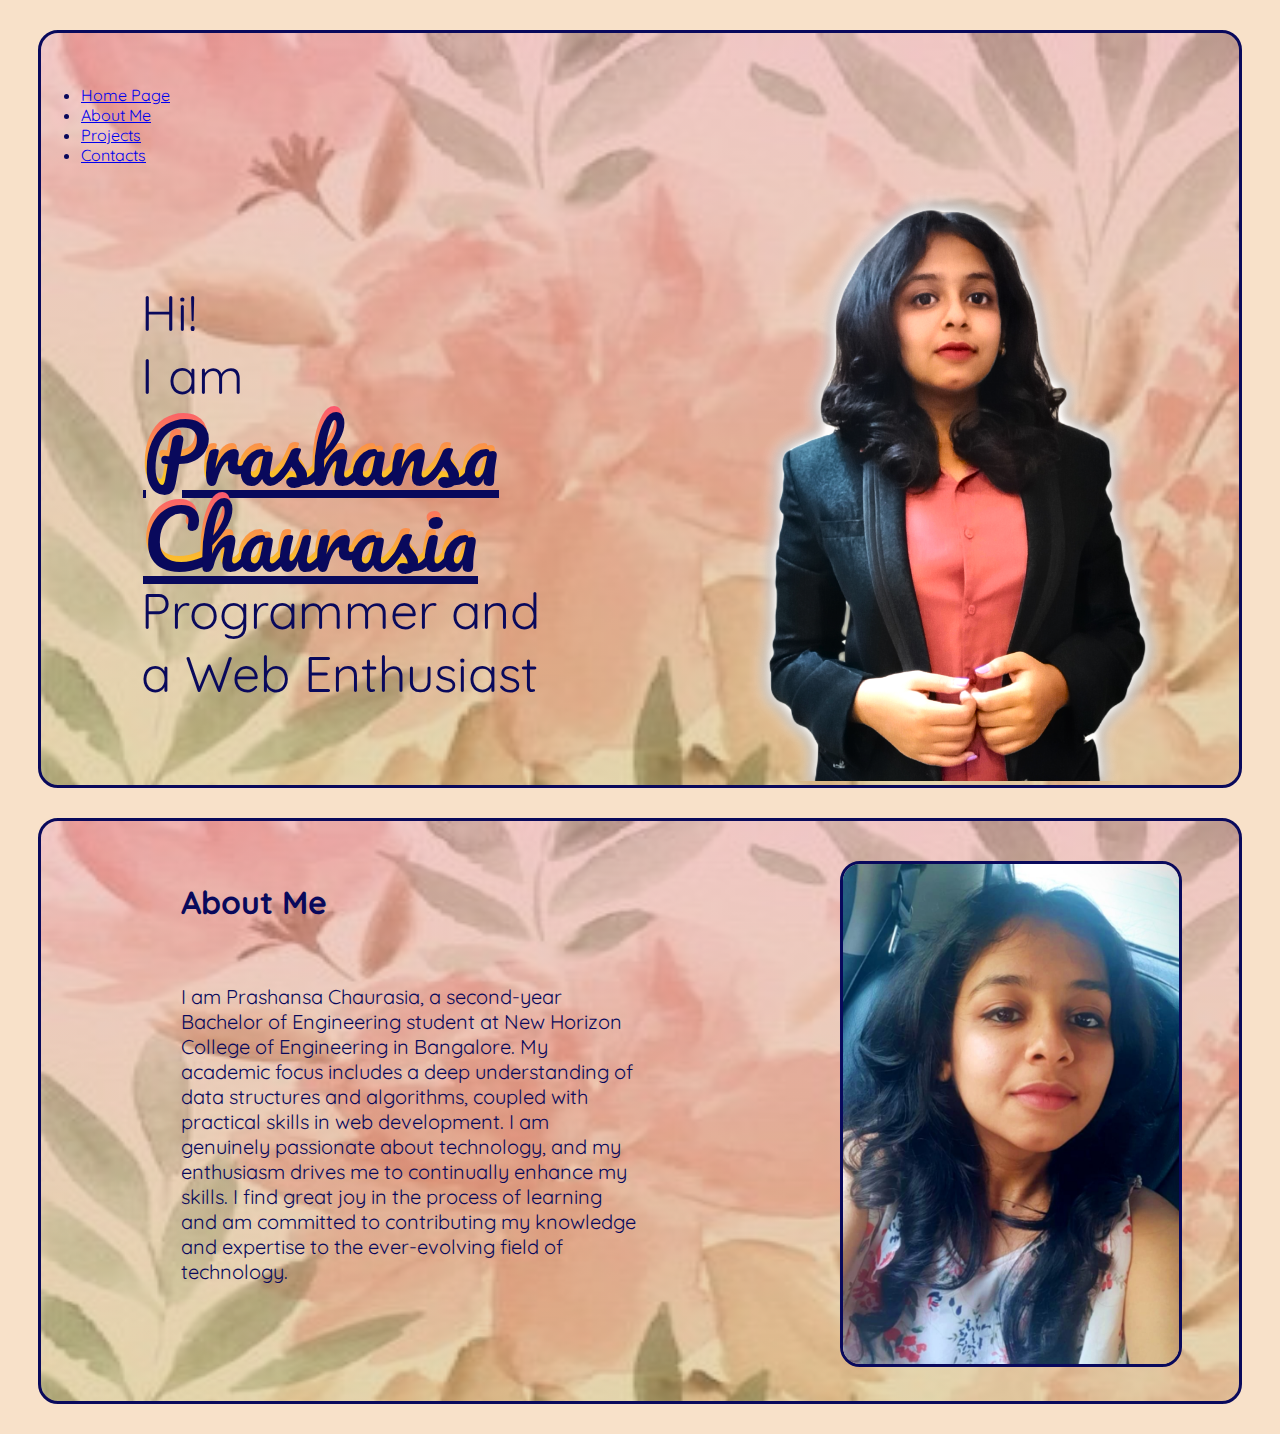
<file: index.html>
<!DOCTYPE html>
<html lang="en">
<head>
    <meta charset="UTF-8">
    <meta name="viewport" content="width=device-width, initial-scale=1.0">
    <title>Personal Website</title>
    <link href="https://cdn.jsdelivr.net/npm/bootstrap@5.3.2/dist/css/bootstrap.min.css" rel="stylesheet" 
    integrity="sha384-T3c6CoIi6uLrA9TneNEoa7RxnatzjcDSCmG1MXxSR1GAsXEV/Dwwykc2MPK8M2HN" crossorigin="anonymous">
    <script src="https://cdn.jsdelivr.net/npm/bootstrap@5.3.2/dist/js/bootstrap.bundle.min.js" 
    integrity="sha384-C6RzsynM9kWDrMNeT87bh95OGNyZPhcTNXj1NW7RuBCsyN/o0jlpcV8Qyq46cDfL" 
    crossorigin="anonymous"></script>

<link href="https://fonts.googleapis.com/css2?family=Honk&display=swap" rel="stylesheet">
    
    <link rel="stylesheet" href="style.css">
    <link rel="preconnect" href="https://fonts.googleapis.com">
    <link rel="preconnect" href="https://fonts.gstatic.com" crossorigin>
    <link href="https://fonts.googleapis.com/css2?family=Yeseva+One&display=swap" rel="stylesheet">
    <link href="https://fonts.googleapis.com/css2?family=Honk&display=swap" rel="stylesheet">
    <link href="https://fonts.googleapis.com/css2?family=Quicksand:wght@700&display=swap" rel="stylesheet">
    <link href="https://fonts.googleapis.com/css2?family=Pacifico&display=swap" rel="stylesheet">

</head>
<body>
    <div class="a gradient-background">
      
        <header class="p-3 mb-3 border-bottom">
            
              <div class="d-flex flex-wrap align-items-center justify-content-center justify-content-lg-start">
                <a href="/" class="d-flex align-items-center mb-2 mb-lg-0 link-body-emphasis text-decoration-none">
                  <svg class="bi me-2" width="40" height="32" role="img" aria-label="Bootstrap"><use xlink:href="#bootstrap"></use></svg>
                </a>
        
                <ul class="nav col-12 col-lg-auto me-lg-auto mb-2 justify-content-center mb-md-0">
                  <li><a href="./index.html" class="nav-link px-2 link-secondary ">Home Page</a></li>
                  <li><a href="#aboutme" class="nav-link px-2 link-body-emphasis">About Me</a></li>
                  <li><a href="./projects.html" class="nav-link px-2 link-body-emphasis">Projects</a></li>
                  <li><a href="./contact.html" class="nav-link px-2 link-body-emphasis">Contacts</a></li>
                
                </ul>          
              </div>
            </header>
       
     <div class="div1">
        <div class="maintext">           
          <p class="text"> Hi!<br>I am <span class="name"><a href="#aboutme" style="color: rgb(9, 9, 92);">Prashansa Chaurasia</a></span> <br> Programmer and a Web Enthusiast</p>
        </div>
        <div class="myimage">
          <img src="./mypic.png" height="600px">
        </div>
    </div>   
  </div>

  
  <div id="aboutme" class="b gradient-background">
    
    <div class="div3">
      <div>
      <h1 style="margin-left: 100px;">About Me</h1>
      <br>
      <p class="myinfo" style="margin-left: 100px;font-size: 20px;">I am Prashansa Chaurasia, a second-year Bachelor of Engineering student at New Horizon College of Engineering in Bangalore. 
        My academic focus includes a deep understanding of data structures and algorithms, coupled with practical skills in web development.
         I am genuinely passionate about technology, and my enthusiasm drives me to continually enhance my skills. 
         I find great joy in the process of learning and am committed to contributing my knowledge and expertise to the ever-evolving field of technology.</p>
        </div>
      <img class="myimage2" src="./mypic2.jpg" height="500px" style="border-radius: 20px;   border-style: solid;
      border-width:medium;margin-left: 200px;">
    </div>


  </div>



  <script src="https://ajax.googleapis.com/ajax/libs/jquery/3.7.1/jquery.min.js"></script>
  <script src="./index.js"></script>
</body>
</html>
</file>
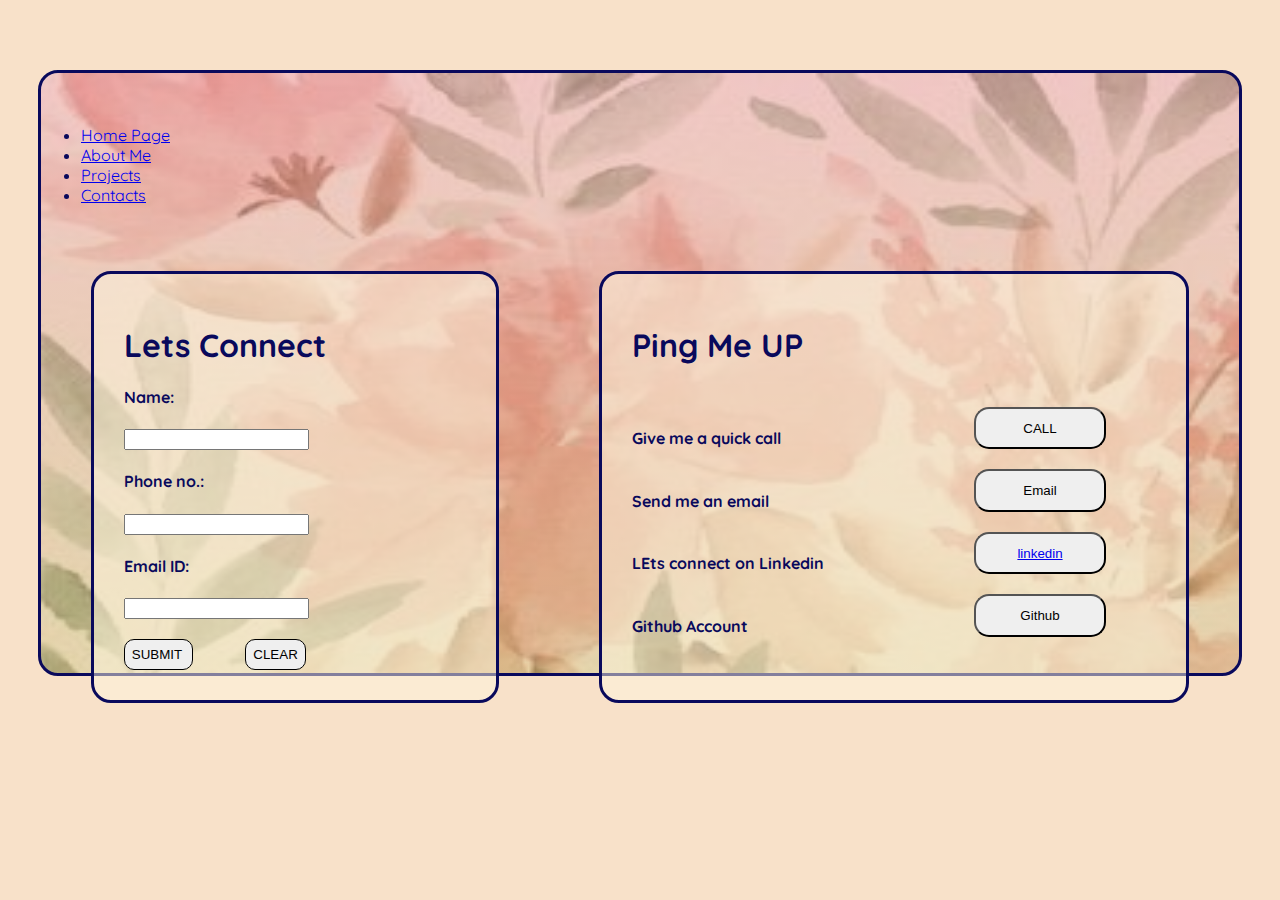
<file: contact.html>
<!DOCTYPE html>
<html lang="en">
<head>
    <meta charset="UTF-8">
    <meta name="viewport" content="width=device-width, initial-scale=1.0">
    <title>Personal Website</title>
    <link href="https://cdn.jsdelivr.net/npm/bootstrap@5.3.2/dist/css/bootstrap.min.css" rel="stylesheet" 
    integrity="sha384-T3c6CoIi6uLrA9TneNEoa7RxnatzjcDSCmG1MXxSR1GAsXEV/Dwwykc2MPK8M2HN" crossorigin="anonymous">
    <script src="https://cdn.jsdelivr.net/npm/bootstrap@5.3.2/dist/js/bootstrap.bundle.min.js" 
    integrity="sha384-C6RzsynM9kWDrMNeT87bh95OGNyZPhcTNXj1NW7RuBCsyN/o0jlpcV8Qyq46cDfL" 
    crossorigin="anonymous"></script>

<link href="https://fonts.googleapis.com/css2?family=Honk&display=swap" rel="stylesheet">
    
    <link rel="stylesheet" href="style.css">
    <link rel="preconnect" href="https://fonts.googleapis.com">
    <link rel="preconnect" href="https://fonts.gstatic.com" crossorigin>
    <link href="https://fonts.googleapis.com/css2?family=Yeseva+One&display=swap" rel="stylesheet">
    <link href="https://fonts.googleapis.com/css2?family=Honk&display=swap" rel="stylesheet">
    <link href="https://fonts.googleapis.com/css2?family=Quicksand:wght@700&display=swap" rel="stylesheet">
    <link href="https://fonts.googleapis.com/css2?family=Pacifico&display=swap" rel="stylesheet">
</head>
<body>
    <div class="a gradient-background" style="height: 600px;margin-top: 70px;">
        <header class="p-3 mb-3 border-bottom">
            
            <div class="d-flex flex-wrap align-items-center justify-content-center justify-content-lg-start">
              <a href="/" class="d-flex align-items-center mb-2 mb-lg-0 link-body-emphasis text-decoration-none">
                <svg class="bi me-2" width="40" height="32" role="img" aria-label="Bootstrap"><use xlink:href="#bootstrap"></use></svg>
              </a>
      
              <ul class="nav col-12 col-lg-auto me-lg-auto mb-2 justify-content-center mb-md-0">
                <li><a href="./index.html" class="nav-link px-2 link-secondary ">Home Page</a></li>
                <li><a href="#aboutme" class="nav-link px-2 link-body-emphasis">About Me</a></li>
                <li><a href="./projects.html" class="nav-link px-2 link-body-emphasis">Projects</a></li>
                <li><a href="./contact.html" class="nav-link px-2 link-body-emphasis">Contacts</a></li>
                
              </ul>          
            </div>
          </header>
    
        
        <div class="contacts">
         
         <div class="connectform">
            <form method="get">
                <h1><strong>Lets Connect</strong></h1>
        
                <h4>Name:</h4>
                <input type="text" required>
                
                <h4>Phone no.:</h4>
                <input type="text" required>
                
                <h4>Email ID:</h4>
                <input type="email" required>
                
                <br>
                <br>
                <input type="submit" name="submit" value="SUBMIT " formaction="thankyou.html" style=" border-radius: 10px;
                border-style: solid;
                border-width:thin; padding: 2%;">
                &nbsp; &nbsp; &nbsp; &nbsp; &nbsp; &nbsp;
                <input type="reset" name="reset" value="CLEAR"style=" border-radius: 10px;
                border-style: solid;
                border-width:thin; padding: 2%;">
        
                </form>
                


         </div>

        
         <div class="mydetails">
            <h1>Ping Me UP</h1>
            <br>
            <div class="mydetail-innerdiv">    
            <h4>Give me a quick call</h4>
            <button style="margin-left: 80px;margin-right: 50px;border-radius: 15px; margin-bottom: 20px;">CALL</button>
            <h4>Send me an email</h4>
            <button style="margin-left: 80px;margin-right: 50px;border-radius: 15px; margin-bottom: 20px;">Email</button>
            <h4>LEts connect on Linkedin</h4>
             <button style="margin-left: 80px;margin-right: 50px;border-radius: 15px;margin-bottom: 20px;"> <a href="https://www.linkedin.com/in/prashansa-chaurasia17/" >linkedin</a></button>
            <h4>Github Account</h4>
            <button style="margin-left: 80px;margin-right: 50px;border-radius: 15px;margin-bottom: 20px;">Github</button>
        </div>      

         </div>
      </div>
</body>
</file>
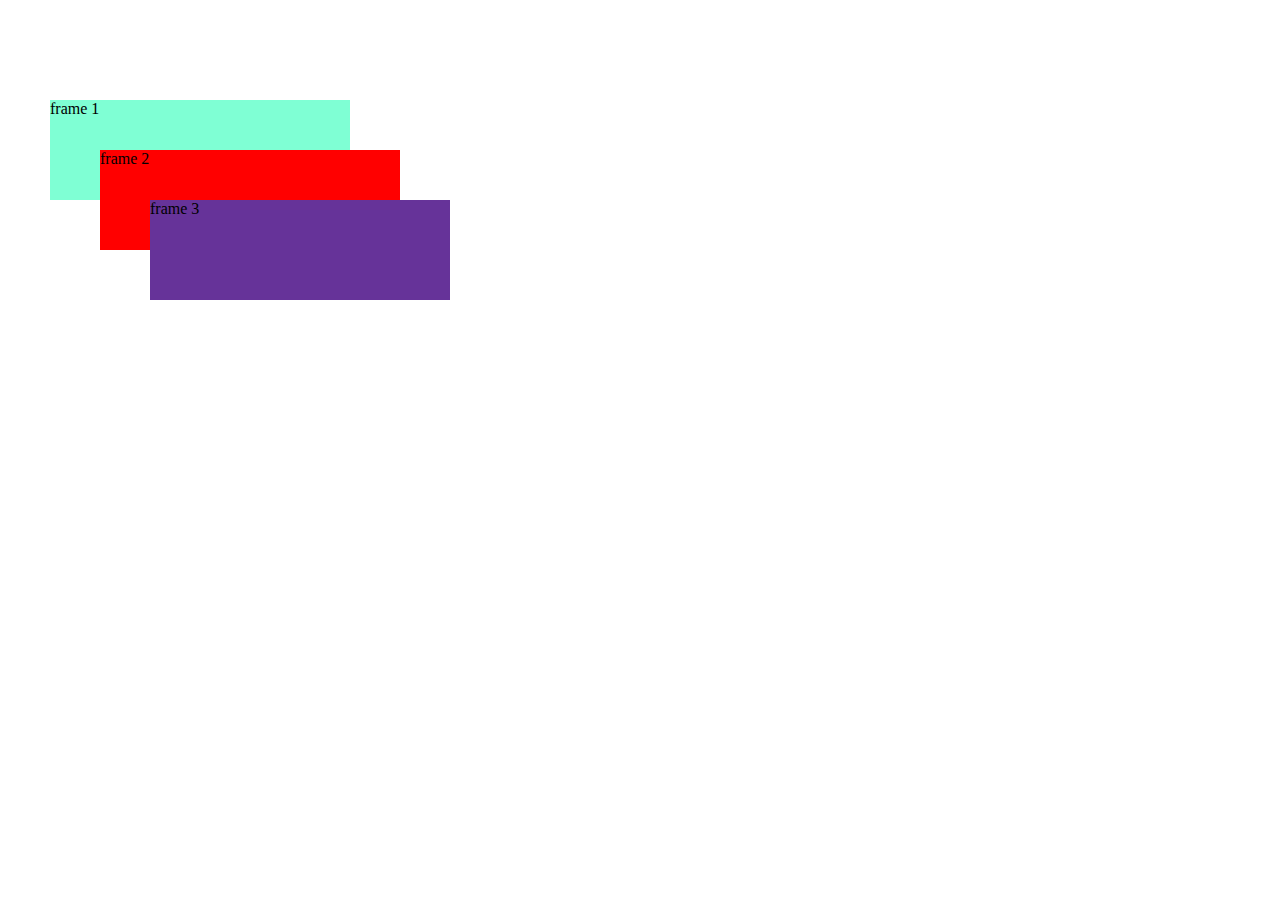
<file: practice.html>
<!DOCTYPE html>
<html lang="en">
<head>
    <meta charset="UTF-8">
    <meta name="viewport" content="width=device-width, initial-scale=1.0">
    <title>Document</title>
    <style>
        div{
            height: 100px;
            width:300px;
            position: absolute;
        }
        .one{
            background-color: aquamarine;
            top: 100px;
            left:50px
        }
        .two{
            background-color:red;
            top: 150px;
            left:100px
        }
        .three{
            background-color:rebeccapurple;
            top: 200px;
            left:150px
        }
    </style>
    <script>

var topo="p3";
        function move(id) {
            alert("hi")
            var old=document.getElementById(topo);
            var new1=document.getElementById(id);
            old.style.zIndex=0;
            new1.style.zIndex=10;
            topo=id;
        }
        function reset(id){
            document.getElementById(id).style.zIndex=0;
        }

    </script>
</head>
<body>
    <div class="one" id="p1" onmouseover="move(id)" onmouseout="reset(id)">frame 1</div>
    <div class="two" id="p2" onmouseover="move(id)" onmouseout="reset(id)">frame 2</div>
    <div class="three" id="p3" onmouseover="move(id)" onmouseout="reset(id)">frame 3</div>
   </body>
</html>
</file>
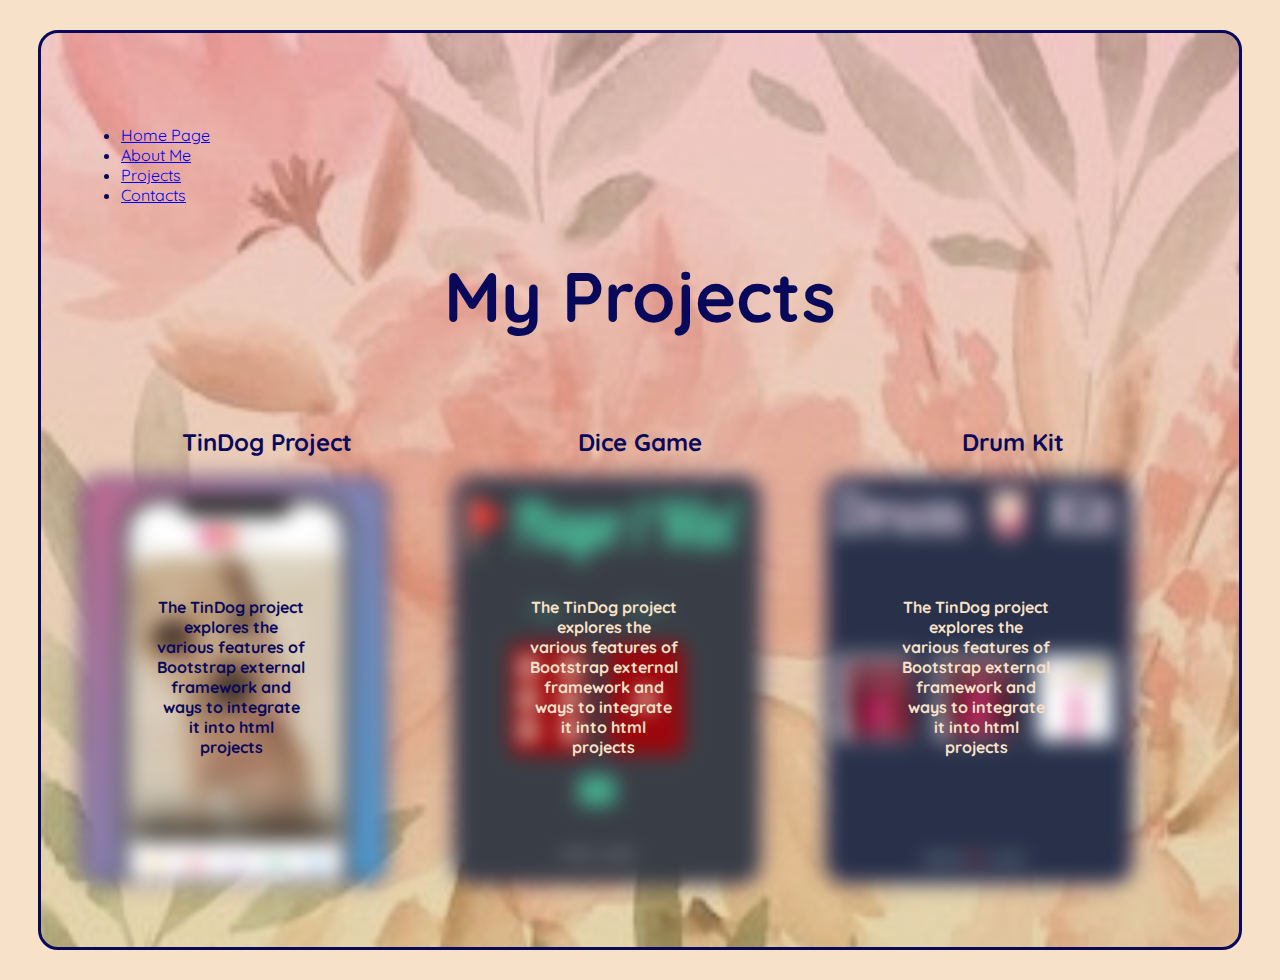
<file: projects.html>
<!DOCTYPE html>
<html lang="en">
<head>
    <meta charset="UTF-8">
    <meta name="viewport" content="width=device-width, initial-scale=1.0">
    <title>Personal Website</title>
    <link href="https://cdn.jsdelivr.net/npm/bootstrap@5.3.2/dist/css/bootstrap.min.css" rel="stylesheet" 
    integrity="sha384-T3c6CoIi6uLrA9TneNEoa7RxnatzjcDSCmG1MXxSR1GAsXEV/Dwwykc2MPK8M2HN" crossorigin="anonymous">
    <script src="https://cdn.jsdelivr.net/npm/bootstrap@5.3.2/dist/js/bootstrap.bundle.min.js" 
    integrity="sha384-C6RzsynM9kWDrMNeT87bh95OGNyZPhcTNXj1NW7RuBCsyN/o0jlpcV8Qyq46cDfL" 
    crossorigin="anonymous"></script>

<link href="https://fonts.googleapis.com/css2?family=Honk&display=swap" rel="stylesheet">
    
    <link rel="stylesheet" href="style.css">
    <link rel="preconnect" href="https://fonts.googleapis.com">
    <link rel="preconnect" href="https://fonts.gstatic.com" crossorigin>
    <link href="https://fonts.googleapis.com/css2?family=Yeseva+One&display=swap" rel="stylesheet">
    <link href="https://fonts.googleapis.com/css2?family=Honk&display=swap" rel="stylesheet">
    <link href="https://fonts.googleapis.com/css2?family=Quicksand:wght@700&display=swap" rel="stylesheet">
    <link href="https://fonts.googleapis.com/css2?family=Pacifico&display=swap" rel="stylesheet">

</head>
<body>
    <div id="project" class="b gradient-background " >
        <header class="p-3 mb-3 border-bottom">
            
            <div class="d-flex flex-wrap align-items-center justify-content-center justify-content-lg-start">
              <a href="/" class="d-flex align-items-center mb-2 mb-lg-0 link-body-emphasis text-decoration-none">
                <svg class="bi me-2" width="40" height="32" role="img" aria-label="Bootstrap"><use xlink:href="#bootstrap"></use></svg>
              </a>
      
              <ul class="nav col-12 col-lg-auto me-lg-auto mb-2 justify-content-center mb-md-0">
                <li><a href="./index.html" class="nav-link px-2 link-secondary ">Home Page</a></li>
                <li><a href="#aboutme" class="nav-link px-2 link-body-emphasis">About Me</a></li>
                <li><a href="./projects.html" class="nav-link px-2 link-body-emphasis">Projects</a></li>
                <li><a href="./contact.html" class="nav-link px-2 link-body-emphasis">Contacts</a></li>
              
              </ul>          
            </div>
          </header>
        <h1 class="heading" style="text-align: center; font-size: 70px;font-weight: bolder;">My Projects </h1>
        <br>
          <div class="div2">
            
            <div class="TinDog">
              <h2>TinDog Project</h2>
              <div class=" tin container ">
                <a class="tinlink" href="./11.3 TinDog Project/solution.html" style="color: rgb(9, 9, 92);text-decoration: none;">
                <img class="blurred-image tindogimage" src="./tindog.png" alt="Blurred Image" height="400px" width="300px" style="border-radius: 20px;   border-style: solid;
                border-width: medium;">
                <div class="text-overlay">
                  
                  <p style="font-weight: bold; ">The TinDog project explores the various features of Bootstrap external framework and ways to integrate it into html projects
                  </p>
                </a>
                </div>
              </div>
              <br>
            
            </div>
            <div class="Dice">
              <h2>Dice Game</h2>
              <div class=" tin container" >
                <a class="dicelink" href="./Dicee Challenge - Starting Files - Copy/dicee.html" style="color: rgb(9, 9, 92);text-decoration: none;">
                  <img class="blurred-image" src="./dice.png" alt="Blurred Image" height="400px" width="300px" style="border-radius: 20px;   border-style: solid;
                border-width: medium; ">
                <div class="text-overlay">
                  
                  <p style=" font-weight: bold;color: #F8E1C9;">The TinDog project explores the various features of Bootstrap external framework and ways to integrate it into html projects
                  </p>
                </a> 
                </div>
              </div>
            </div>
            <div class="Drum">
              <h2>Drum Kit</h2>
              <div class=" tin container">
                <a class="drumlink" href="./Drum Kit Completed/index.html" style="color: rgb(9, 9, 92);text-decoration: none;">
                 <img class="blurred-image " src="./drum.png" alt="Blurred Image" height="400px" width="300px" style="border-radius: 20px;   border-style: solid;
                border-width: medium; ">
                <div class="text-overlay">
                  
                  <p style=" font-weight: bold; color: #F8E1C9;">The TinDog project explores the various features of Bootstrap external framework and ways to integrate it into html projects
                  </p>
                </a>
                </div>
              </div>
            
            </div>
          </div>
        
       
      </div>

      <script src="https://ajax.googleapis.com/ajax/libs/jquery/3.7.1/jquery.min.js"></script>
      <script src="./index.js"></script>
</body>
</file>
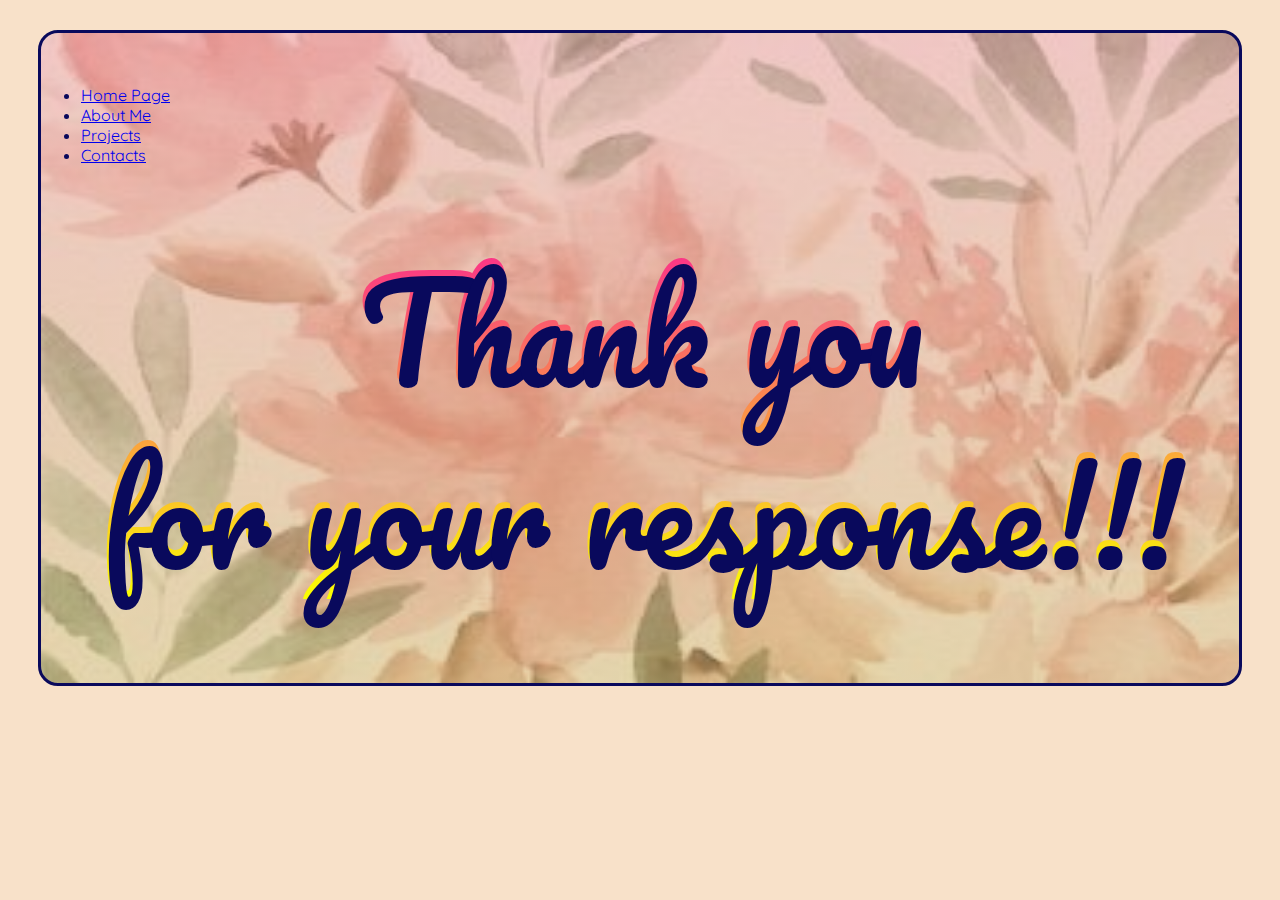
<file: thankyou.html>
<!DOCTYPE html>
<html lang="en">
<head>
    <meta charset="UTF-8">
    <meta name="viewport" content="width=device-width, initial-scale=1.0">
    <title>Personal Website</title>
    <link href="https://cdn.jsdelivr.net/npm/bootstrap@5.3.2/dist/css/bootstrap.min.css" rel="stylesheet" 
    integrity="sha384-T3c6CoIi6uLrA9TneNEoa7RxnatzjcDSCmG1MXxSR1GAsXEV/Dwwykc2MPK8M2HN" crossorigin="anonymous">
    <script src="https://cdn.jsdelivr.net/npm/bootstrap@5.3.2/dist/js/bootstrap.bundle.min.js" 
    integrity="sha384-C6RzsynM9kWDrMNeT87bh95OGNyZPhcTNXj1NW7RuBCsyN/o0jlpcV8Qyq46cDfL" 
    crossorigin="anonymous"></script>

<link href="https://fonts.googleapis.com/css2?family=Honk&display=swap" rel="stylesheet">
    
    <link rel="stylesheet" href="style.css">
    <link rel="preconnect" href="https://fonts.googleapis.com">
    <link rel="preconnect" href="https://fonts.gstatic.com" crossorigin>
    <link href="https://fonts.googleapis.com/css2?family=Yeseva+One&display=swap" rel="stylesheet">
    <link href="https://fonts.googleapis.com/css2?family=Honk&display=swap" rel="stylesheet">
    <link href="https://fonts.googleapis.com/css2?family=Quicksand:wght@700&display=swap" rel="stylesheet">
    <link href="https://fonts.googleapis.com/css2?family=Pacifico&display=swap" rel="stylesheet">

</head>
<body>
    <div class="a gradient-background" style="height: 650px;">
      
        <header class="p-3 mb-3 border-bottom">
            
              <div class="d-flex flex-wrap align-items-center justify-content-center justify-content-lg-start">
                <a href="/" class="d-flex align-items-center mb-2 mb-lg-0 link-body-emphasis text-decoration-none">
                  <svg class="bi me-2" width="40" height="32" role="img" aria-label="Bootstrap"><use xlink:href="#bootstrap"></use></svg>
                </a>
        
                <ul class="nav col-12 col-lg-auto me-lg-auto mb-2 justify-content-center mb-md-0">
                  <li><a href="./index.html" class="nav-link px-2 link-secondary ">Home Page</a></li>
                  <li><a href="#aboutme" class="nav-link px-2 link-body-emphasis">About Me</a></li>
                  <li><a href="./projects.html" class="nav-link px-2 link-body-emphasis">Projects</a></li>
                  <li><a href="./contact.html" class="nav-link px-2 link-body-emphasis">Contacts</a></li>
                
                </ul>          
              </div>
        </header>
        <div>
            <P class="name" style="font-size: 130px;text-align: center;margin-top: 70px; line-height: 1.4">Thank you <br>for your response!!!</P>
        </div>

   </div>
</file>
<file: style.css>
body{
  background-color: #F8E1C9;
  color: rgb(9, 9, 92);
  font-family: 'Quicksand', sans-serif;
}
.div1{
  display: grid;
  grid-template-columns: 1fr 1fr;
}
.maintext{
  margin-top: 50px;
  margin-left: 100px;

}
.text{
  
  font-size: 50px;
  color: rgb(9, 9, 92);
}
.name{
  background: -webkit-linear-gradient(#fb298e, #fbff00);
  -webkit-background-clip: text;
  -webkit-text-fill-color: transparent;
  text-shadow: 2px 6px ;
  font-family: 'Pacifico', cursive;
  font-size:80px;
  line-height: 0.99;

}
.myimage{
  margin-left: 100px;
}


.b{
   
    background-color: #F8E1C9;
    margin: 30px;
    border-radius: 20px;
    border-style: solid;
    border-width: medium;
    padding: 40px;
    
}
.a{
  background-color: #F8E1C9;
  margin: 30px;
  border-radius: 20px;
  border-style: solid;
  border-width: medium;
 

}
.div2{
  display: grid;
  grid-template-columns: 1fr 1fr 1fr;
  height: 500px;
}

.TinDog,.Dice,.Drum{

  font-family: 'Quicksand', sans-serif;
  text-align: center;
  margin-bottom: 10px;

}

.tin{
  height:400px ;
  width:300px;
}
.container {
  position: relative;

}

.blurred-image {
  width: 100%; /* Adjust the width as needed */
 
  filter: blur(10px);

  
}

.text-overlay {
  position: absolute;
  top: 50%;
  left: 50%;
  transform: translate(-50%, -50%);
  color: rgb(228, 205, 183);
  text-align: center;
}
.div3{
  display: grid;
  grid-template-columns: 1fr 1fr;
  height: 500px;
}
.myimage2:hover{
  transform: scale(1.02);
}

.contacts{
  display: grid;
  grid-template-columns: auto auto;
  
  
}
.connectform,.mydetails{
  background-color: rgba(254, 245, 221, 0.5);
  margin: 50px;
  border-radius: 20px;
  border-style: solid;
  border-width: medium;
  padding: 30px;
  margin-left: 50px;

}

.mydetail-innerdiv{
  display: grid;
  grid-template-columns: 1fr 1fr;
 


}



.gradient-background {
  background: linear-gradient(to bottom, rgba(232, 149, 149, 0.5), rgba(187, 196, 60, 0.5)), url('./Free\ Vector\ _\ Colorful\ watercolor\ floral\ background.jpg');
    background-size: 180% 180%;
    animation: gradient-animation 40s ease infinite;
  }
  
  @keyframes gradient-animation {
    0% {
      background-position: 0% 50%;
    }
    50% {
      background-position: 100% 50%;
    }
    100% {
      background-position: 0% 50%;
    }
  }
</file>
